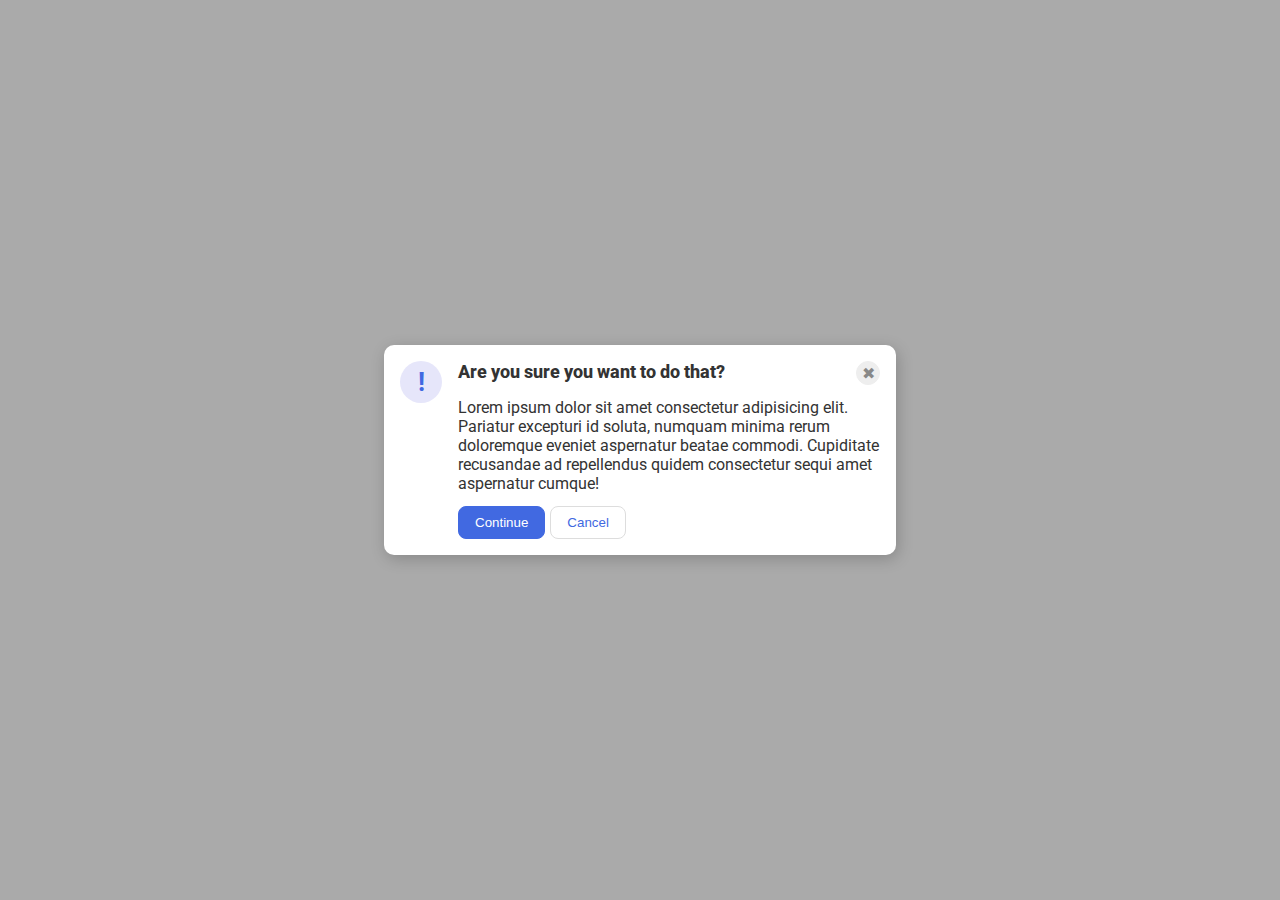
<file: flex/05-flex-modal/index.html>
<!DOCTYPE html>
<html lang="en">

<head>
  <meta charset="UTF-8">
  <meta http-equiv="X-UA-Compatible" content="IE=edge">
  <meta name="viewport" content="width=device-width, initial-scale=1.0">
  <link rel="stylesheet" href="style.css">
  <title>Modal</title>
</head>

<body>
  <div class="modal">
    <div class="icon">!</div>

    <div class="content">
      
      <div class="header">Are you sure you want to do that?
        <button class="close-button">✖</button>
      </div>

      <div class="text">Lorem ipsum dolor sit amet consectetur adipisicing elit. Pariatur excepturi id soluta, numquam
        minima rerum doloremque eveniet aspernatur beatae commodi. Cupiditate recusandae ad repellendus quidem
        consectetur sequi amet aspernatur cumque!</div>

      <div class="button">
        <button class="continue">Continue</button>
        <button class="cancel">Cancel</button>
      </div>

    </div>
  </div>
</body>

</html>
</file>
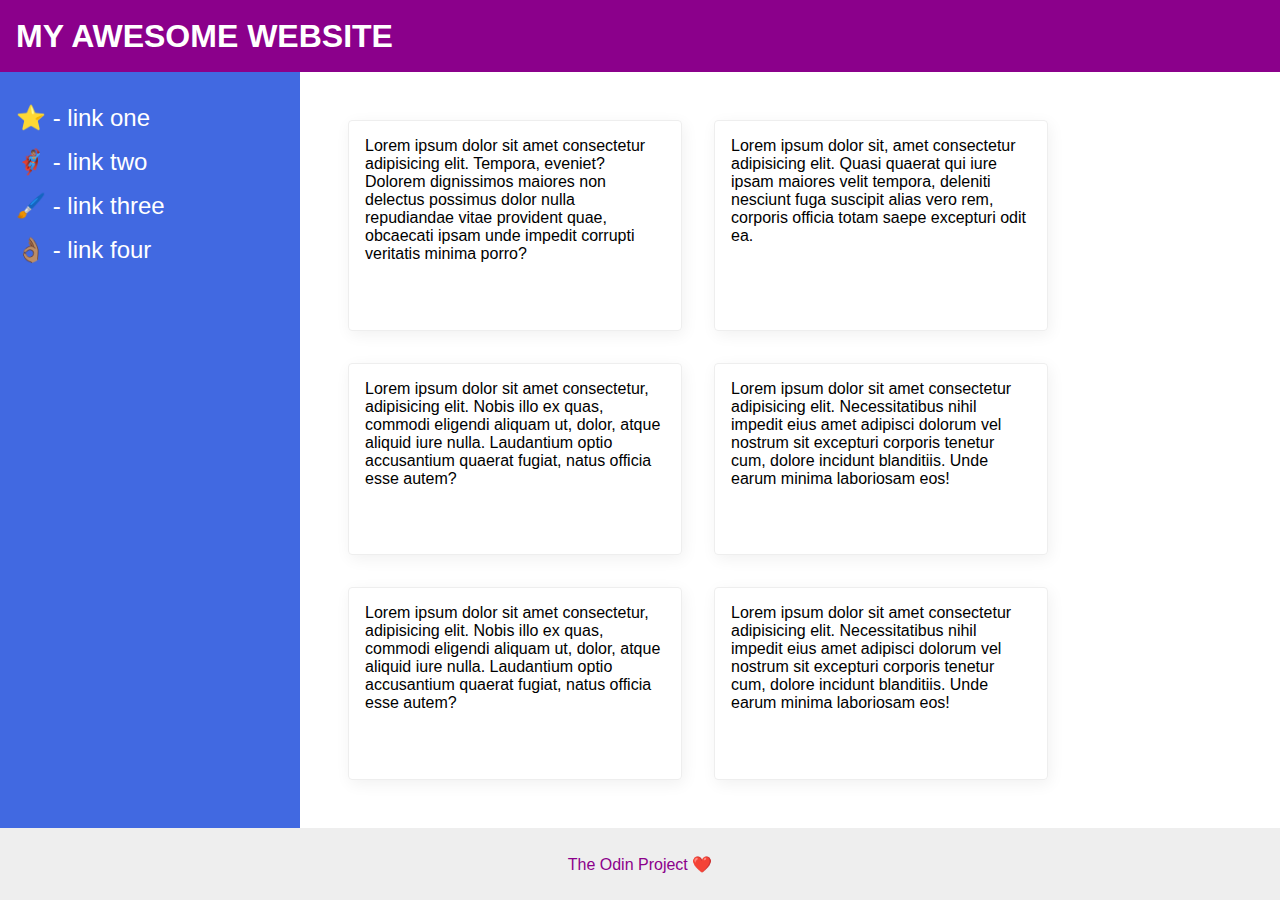
<file: flex/07-flex-layout-2/index.html>
<!DOCTYPE html>
<html lang="en">
  <head>
    <meta charset="UTF-8">
    <meta http-equiv="X-UA-Compatible" content="IE=edge">
    <meta name="viewport" content="width=device-width, initial-scale=1.0">
    <title>The Holy Grail</title>
    <link rel="stylesheet" href="style.css">
  </head>
  <body>
    <div class="header">
      MY AWESOME WEBSITE
      <div></div>
    </div>
    <div class="content">
      <div class="sidebar">
        <ul>
          <li><a href="#">⭐ - link one</a></li>
          <li><a href="#">🦸🏽‍♂️ - link two</a></li>
          <li><a href="#">🖌️ - link three</a></li>
          <li><a href="#">👌🏽 - link four</a></li>
        </ul>
    </div>
    <div class="cards">
      <div class="card">Lorem ipsum dolor sit amet consectetur adipisicing elit. Tempora, eveniet? Dolorem dignissimos maiores non delectus possimus dolor nulla repudiandae vitae provident quae, obcaecati ipsam unde impedit corrupti veritatis minima porro?</div>
      <div class="card">Lorem ipsum dolor sit, amet consectetur adipisicing elit. Quasi quaerat qui iure ipsam maiores velit tempora, deleniti nesciunt fuga suscipit alias vero rem, corporis officia totam saepe excepturi odit ea.</div>
      <div class="card">Lorem ipsum dolor sit amet consectetur, adipisicing elit. Nobis illo ex quas, commodi eligendi aliquam ut, dolor, atque aliquid iure nulla. Laudantium optio accusantium quaerat fugiat, natus officia esse autem?</div>
      <div class="card">Lorem ipsum dolor sit amet consectetur adipisicing elit. Necessitatibus nihil impedit eius amet adipisci dolorum vel nostrum sit excepturi corporis tenetur cum, dolore incidunt blanditiis. Unde earum minima laboriosam eos!</div>
      <div class="card">Lorem ipsum dolor sit amet consectetur, adipisicing elit. Nobis illo ex quas, commodi eligendi aliquam ut, dolor, atque aliquid iure nulla. Laudantium optio accusantium quaerat fugiat, natus officia esse autem?</div>
      <div class="card">Lorem ipsum dolor sit amet consectetur adipisicing elit. Necessitatibus nihil impedit eius amet adipisci dolorum vel nostrum sit excepturi corporis tenetur cum, dolore incidunt blanditiis. Unde earum minima laboriosam eos!</div>
    </div>
  </div>
    
    <div class="footer">
      The Odin Project ❤️
    </div>
  </body>
</html>
</file>
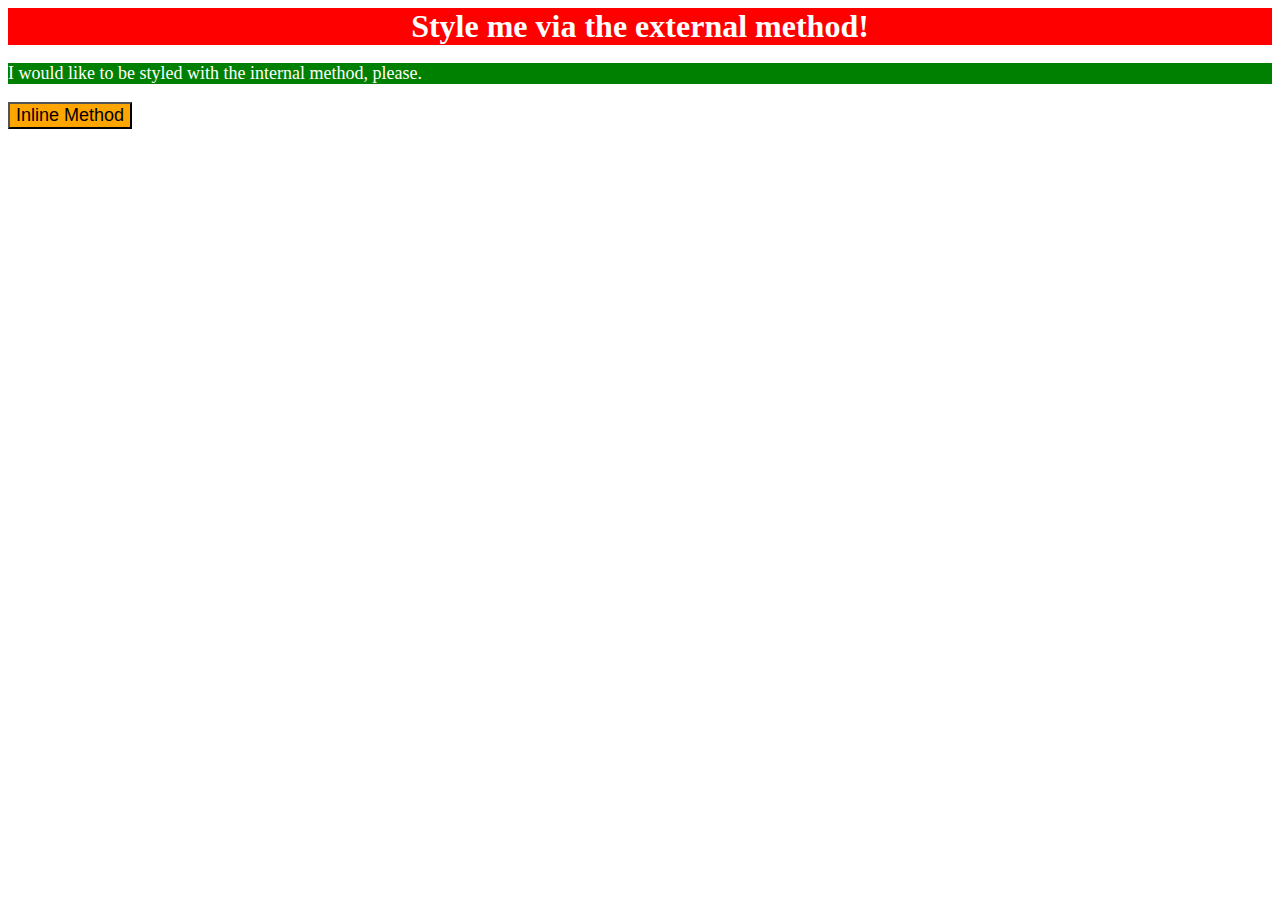
<file: foundations/01-css-methods/index.html>
<!DOCTYPE html>
<html lang="en">

<head>
  <meta charset="UTF-8">
  <meta http-equiv="X-UA-Compatible" content="IE=edge">
  <meta name="viewport" content="width=device-width, initial-scale=1.0">
  <link rel="stylesheet" href="styles.css">
  <title>Methods for Adding CSS</title>
  <style>
    p {
      background-color: green;
      color: white;
      font-size: 18px;
    }
  </style>
</head>

<body>
  <div>Style me via the external method!</div>
  <p>I would like to be styled with the internal method, please.</p>
  <button style="background-color: orange; font-size: 18px;">Inline Method</button>
</body>

</html>
</file>
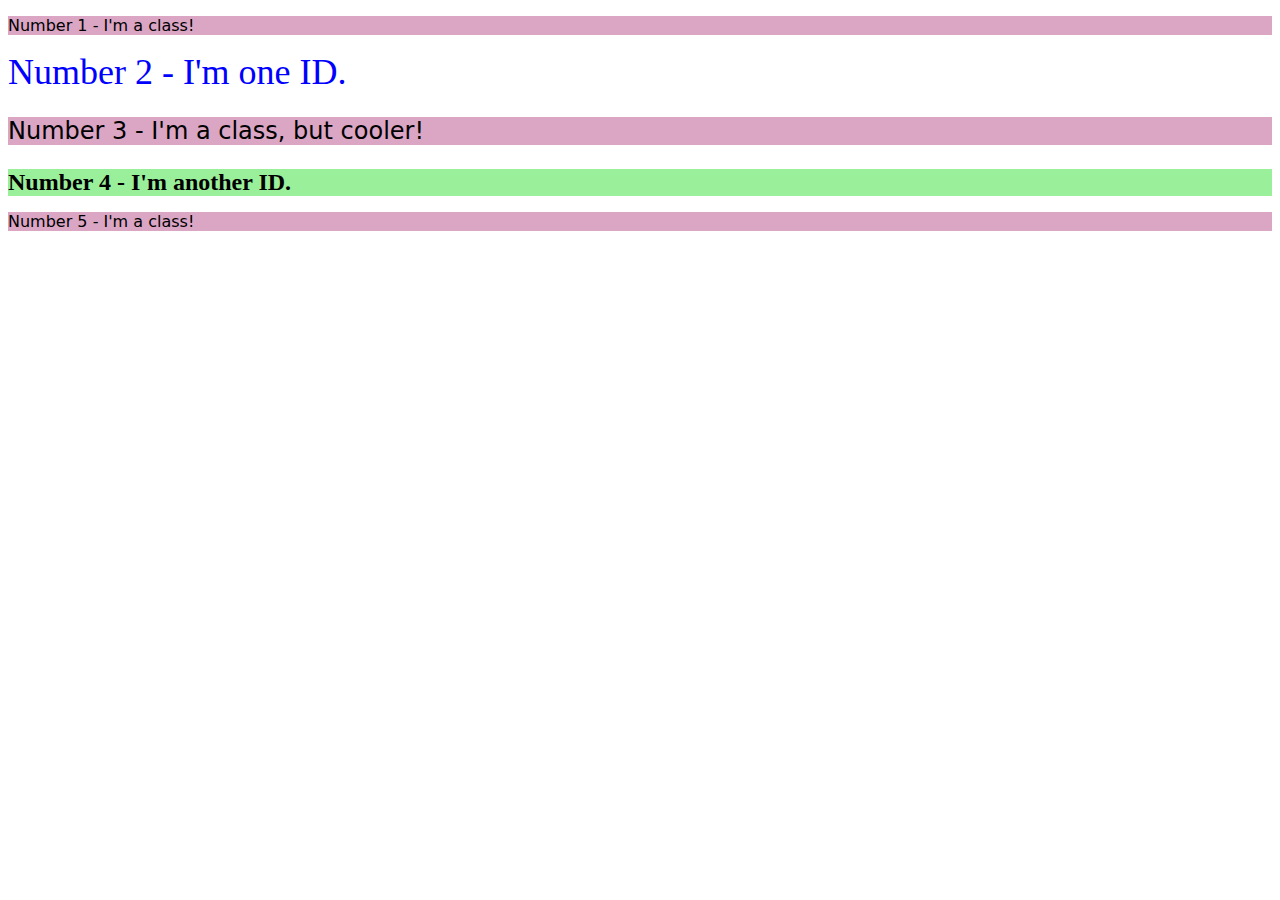
<file: foundations/02-class-id-selectors/index.html>
<!DOCTYPE html>
<html lang="en">
  <head>
    <meta charset="UTF-8">
    <meta http-equiv="X-UA-Compatible" content="IE=edge">
    <meta name="viewport" content="width=device-width, initial-scale=1.0">
    <title>Class and ID Selectors</title>
    <link rel="stylesheet" href="style.css">
  </head>
  <body>
    <p class="odd">Number 1 - I'm a class!</p>
    <div id="two">Number 2 - I'm one ID.</div>
    <p class="odd three">Number 3 - I'm a class, but cooler!</p>
    <div id="four">Number 4 - I'm another ID.</div>
    <p class="odd">Number 5 - I'm a class!</p>
  </body>
</html>
</file>
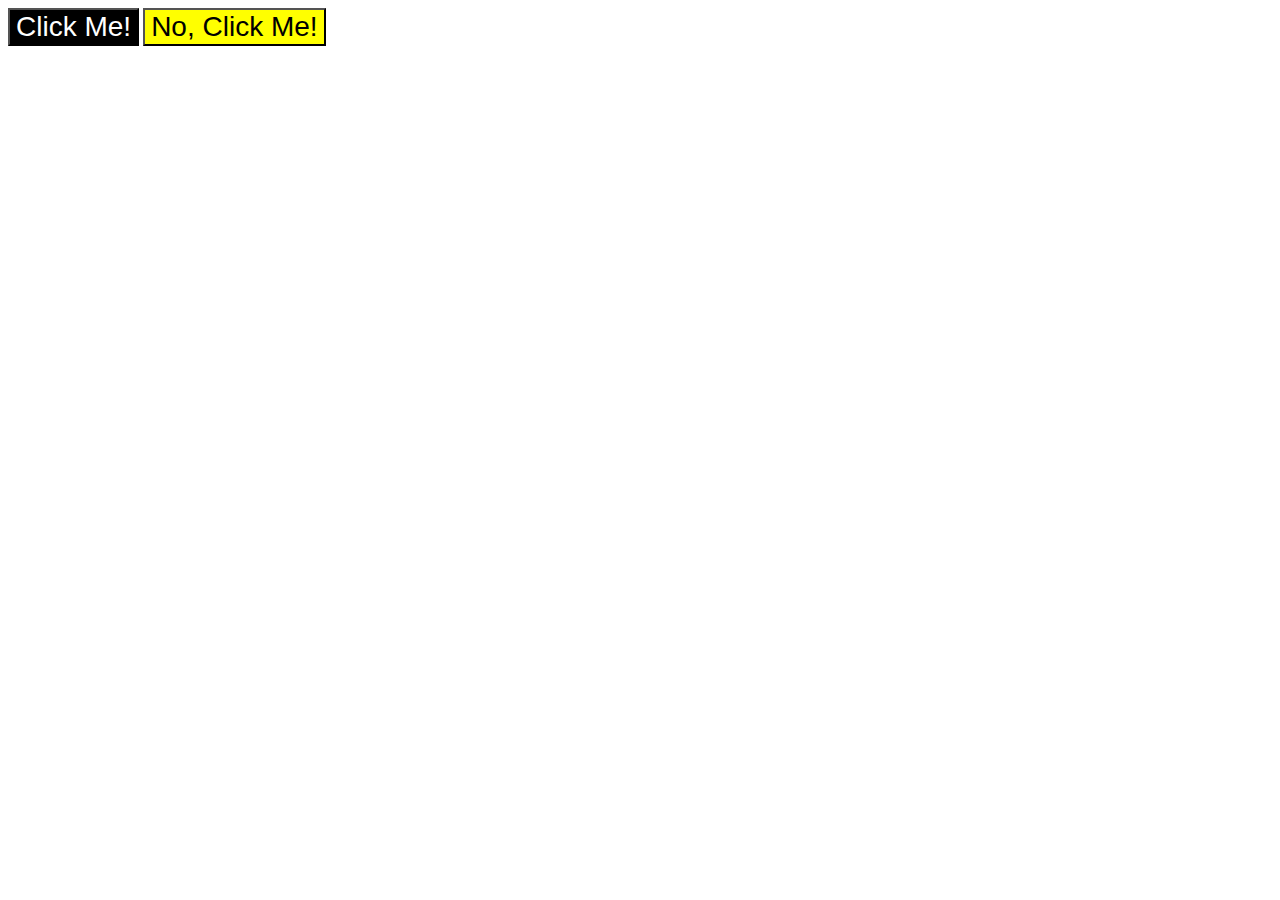
<file: foundations/03-grouping-selectors/index.html>
<!DOCTYPE html>
<html lang="en">
  <head>
    <meta charset="UTF-8">
    <meta http-equiv="X-UA-Compatible" content="IE=edge">
    <meta name="viewport" content="width=device-width, initial-scale=1.0">
    <title>Grouping Selectors</title>
    <link rel="stylesheet" href="style.css">
  </head>
  <body>
    <button class="first">Click Me!</button>
    <button class="second">No, Click Me!</button>
  </body>
</html>
</file>
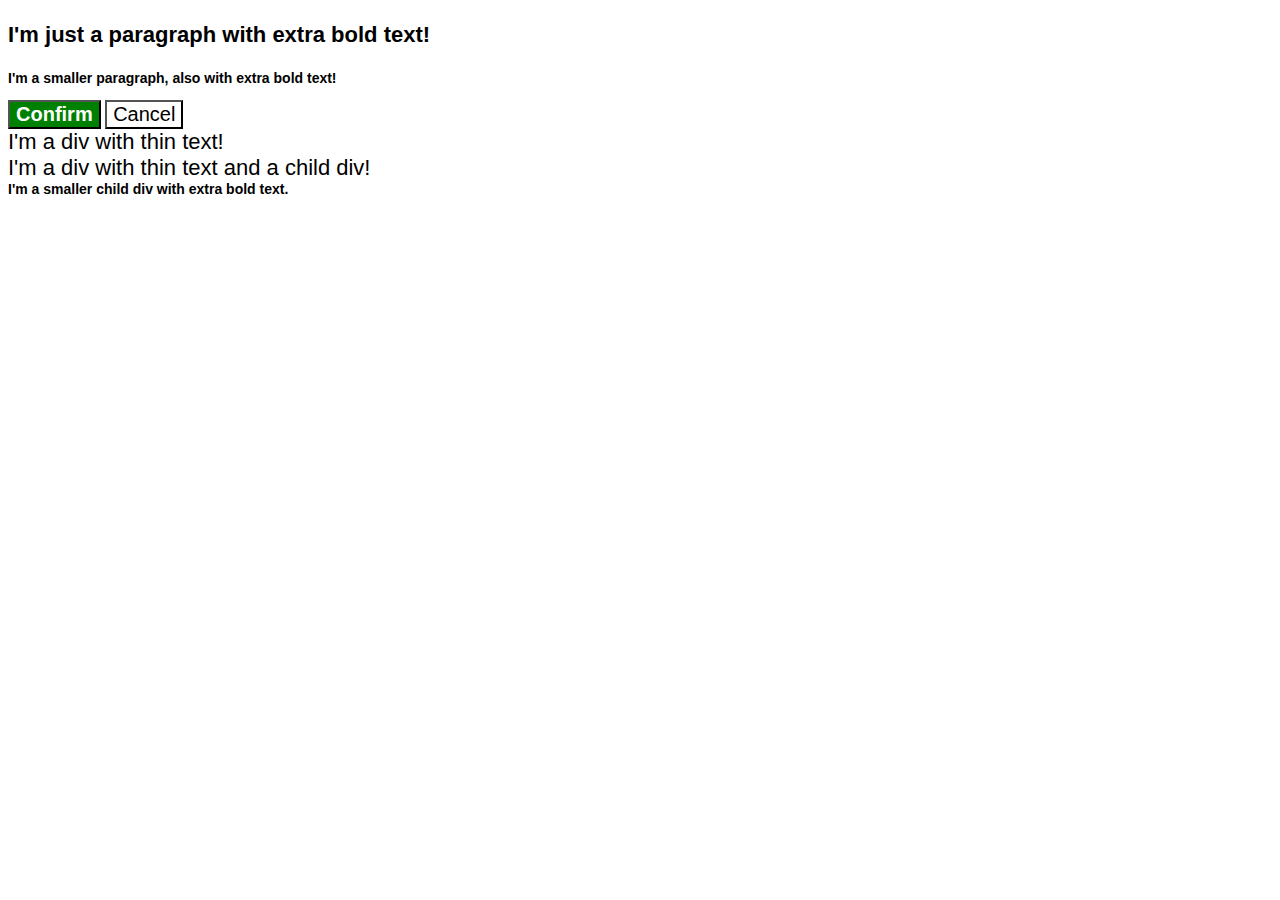
<file: foundations/06-cascade-fix/index.html>
<!DOCTYPE html>
<html lang="en">
  <head>
    <meta charset="UTF-8">
    <meta http-equiv="X-UA-Compatible" content="IE=edge">
    <meta name="viewport" content="width=device-width, initial-scale=1.0">
    <title>Fix the Cascade</title>
    <link rel="stylesheet" href="style.css">
  </head>
  <body>
    <p class="para">I'm just a paragraph with extra bold text!</p>
    <p class="para small-para">I'm a smaller paragraph, also with extra bold text!</p>

    <button id="confirm-button" class="button confirm">Confirm</button>
    <button id="cancel-button" class="button cancel">Cancel</button>

    <div class="text">I'm a div with thin text!</div>
    <div class="text">I'm a div with thin text and a child div!
        <div class="text child">I'm a smaller child div with extra bold text.</div>
    </div>
  </body>
</html>
</file>
<file: flex/05-flex-modal/style.css>
@import url('https://fonts.googleapis.com/css2?family=Roboto:wght@400;700&display=swap');

html, body {
  height: 100%;
}

body {
  font-family: Roboto, sans-serif;
  margin: 0;
  background: #aaa;
  color: #333;
  /* I'll give you this one for free lol */
  display: flex;
  align-items: center;
  justify-content: center;
}

.modal {
  background: white;
  width: 480px;
  border-radius: 10px;
  box-shadow: 2px 4px 16px rgba(0,0,0,.2);
  display: flex;
  padding: 16px;
  gap: 16px;
}

.icon {
  color: royalblue;
  font-size: 26px;
  font-weight: 700;
  background: lavender;
  width: 42px;
  height: 42px;
  border-radius: 50%;
  display: flex;
  align-items: center;
  justify-content: center;
  flex: 0 0 42px;
}

.close-button {
  background: #eee;
  border-radius: 50%;
  color: #888;
  font-weight: 400;
  font-size: 16px;
  height: 24px;
  width: 24px;
  display: flex;
  align-items: center;
  justify-content: center;
  border: 1px solid #eee;
  padding: 0;
}

button {
  cursor: pointer;
  padding: 8px 16px;
  border-radius: 8px;
}

button.continue {
  background: royalblue;
  border: 1px solid royalblue;
  color: white;
}

button.cancel {
  background: white;
  border: 1px solid #ddd;
  color: royalblue;
}

.header {
  display: flex;
  font-size: 18px;
  font-weight: 800;
  justify-content: space-between;
}

 .content {
  display: flex;
  flex-direction: column;
  gap: 13px;
} 

.button {
  display: flex;
  gap: 5px
}
</file>
<file: flex/07-flex-layout-2/style.css>
body {
  font-family: -apple-system, BlinkMacSystemFont, 'Segoe UI', Roboto, Oxygen, Ubuntu, Cantarell, 'Open Sans', 'Helvetica Neue', sans-serif;
  margin: 0;
  min-height: 100vh;
  display: flex;
  flex-direction: column;
}

.header {
  height: 72px;
  background: darkmagenta;
  color: white;
  font-size: 32px;
  font-weight: 900;
  display: flex;
  align-items: center;
  padding: 0 16px;
}

.footer {
  height: 72px;
  background: #eee;
  color: darkmagenta;
  display:flex;
  justify-content: center;
  align-items: center;
}

.sidebar {
  width: 300px;
  background: royalblue;
  box-sizing: border-box;
  flex-shrink: 0;
  padding: 16px;
}

.cards{
  display: flex;
  flex-wrap: wrap;
  padding: 32px;
}


.card {
  border: 1px solid #eee;
  box-shadow: 2px 4px 16px rgba(0,0,0,.06);
  border-radius: 4px;
  margin: 16px;
  padding: 16px;
  width: 300px;
}

.content {
  display: flex;
  flex: 1;
}

ul {
  list-style-type: none;
  padding: 0;
  display: flex;
  flex-direction: column;
  gap: 16px;
}

a {
  color: white;
  font-size: 24px;
  text-decoration: none;
}
</file>
<file: foundations/01-css-methods/styles.css>
div {
    color:white;
    background-color: red;
    font-size: 32px;
    text-align: center;
    font-weight: bold;
}
</file>
<file: foundations/02-class-id-selectors/style.css>
.odd {
    background-color: rgb(218, 166, 196);
    font-family: "Verdana", "DejaVu Sans", sans-serif;
}

#two {
    color: #0000ff;
    font-size: 36px;
}

.three {
    font-size: 24px;
}

#four {
    background-color: hsl(120, 73%, 77%);
    font-weight: bold;
    font-size: 24px;
}
</file>
<file: foundations/03-grouping-selectors/style.css>
.first {
    background-color: black;
    color: white;
}

.second {
    background-color: yellow;
}

.first,
.second {
    font-size: 28px;
    font-family: "Helvetica","Times New Roman", sans-serif;
}
</file>
<file: foundations/06-cascade-fix/style.css>
body {
  font-family: Arial, Helvetica, sans-serif;
}

.para,
.small-para {
  color: hsl(0, 0%, 0%);
  font-weight: 800;
}

.para.small-para {
  font-size: 14px;
  font-weight: 800;
}

.para {
  font-size: 22px;
}

#confirm-button {
  background: green;
  color: white;
  font-weight: bold;
} 

.button {
  background-color: rgb(255, 255, 255);
  color: rgb(0, 0, 0);
  font-size: 20px;
}

.text.child {
  color: rgb(0, 0, 0);
  font-weight: 800;
  font-size: 14px;
}

div.text {
  color: rgb(0, 0, 0);
  font-size: 22px;
  font-weight: 100;
}
</file>
